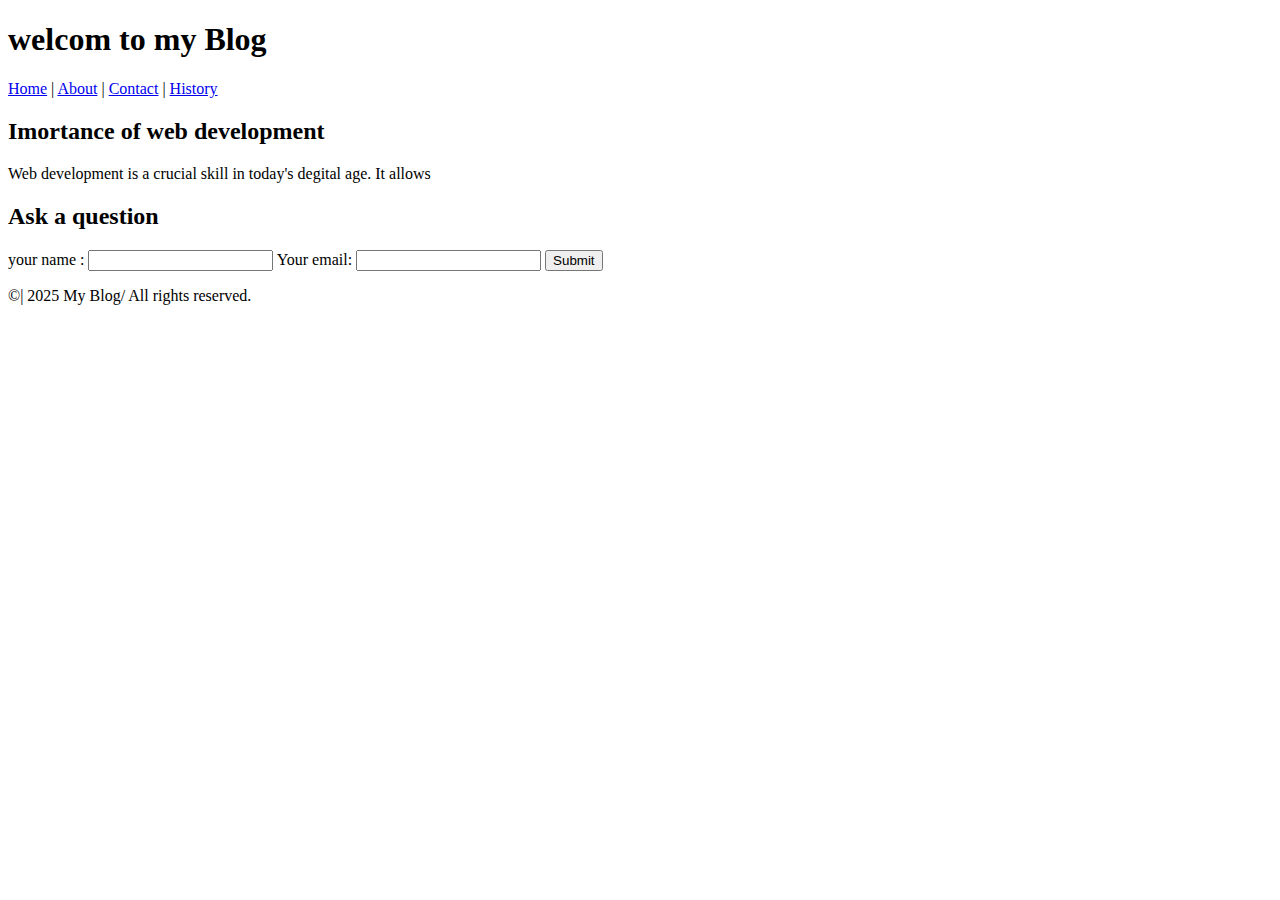
<file: blog.html>
<!DOCTYPE html>
<html lang="en">
<head>
    <meta charset="UTF-8">
    <meta name="viewport" content="width=device-width, initial-scale=1.0">
    <title>Document</title>
</head>
<body>
    <h1> welcom to my Blog </h1>
    <header>
        <title>my Blog</title>
    <nav>
    <!--THIS is comment -->
        <a href="/">Home</a> |
        <a href="/about">About</a> |
        <a href="/Contact">Contact</a> |
        <a href="/History">History</a>
    </nav>
</header>
    <main>
        <article id="article 1"> 
            <h2>
                Imortance of web development
            </h2>
            <p>
                Web development is a crucial skill in today's degital age. It allows 
            </p>
            </article>
        </section>
    </main>
    <form id="contact form">
        <h2>Ask a question</h2>
        <label for="name"></label>your name :</label>
        <input type="text" id="name" name="name" required>

        <label for="email">Your email:</label>
        <input type="email" id="email" name="email" required>

        <button>Submit</button>
          <footer>      <p>&copy| 2025 My Blog/ All rights reserved.</p> </footer>
</body>

</html>
</file>
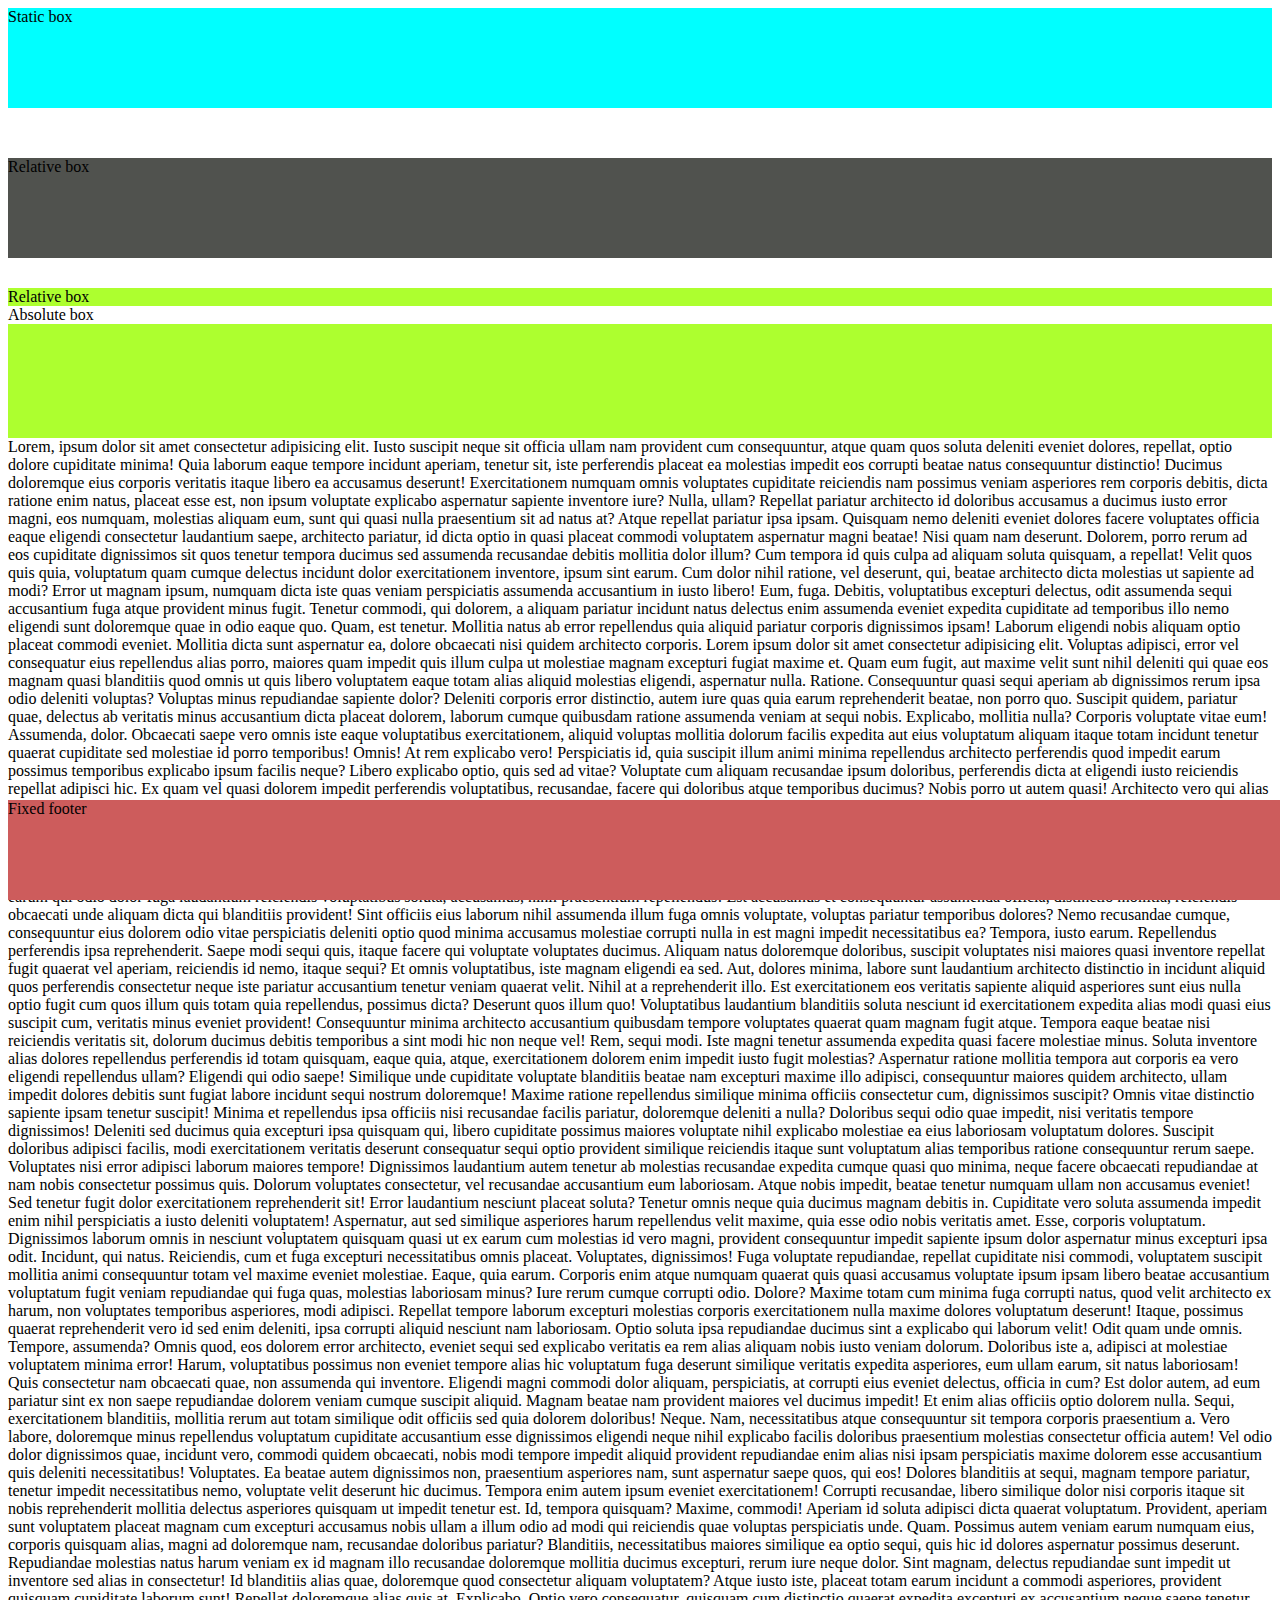
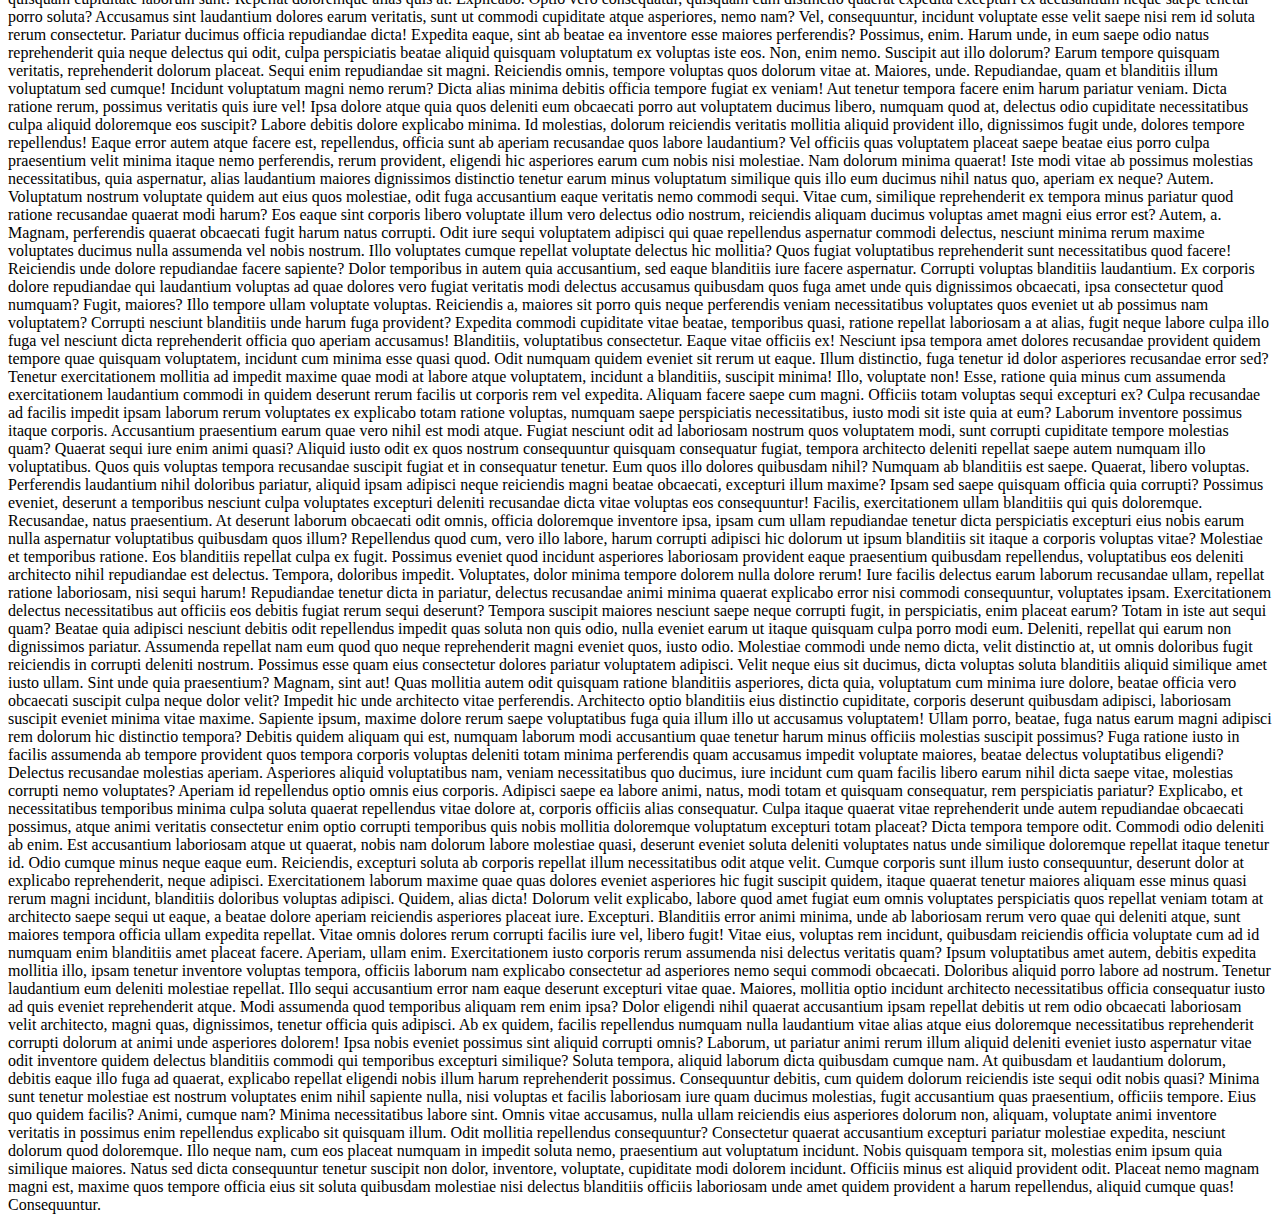
<file: demo_position.html>
<!DOCTYPE html>
    <html lang="en">
    <head>
        <link rel="stylesheet" href="/demo_positions.css">
        <meta charset="UTF-8">
        <meta name="viewport" content="width=device-width, initial-scale=1.0">
        <title>Positions</title>
    </head>
    <body>
        
        <div class="static" style="background-color:aqua">Static box</div>
        <div class="relative" style="background-color:rgb(80, 82, 78)">Relative box</div>
        <div class="relativee" style="background-color:greenyellow">Relative box
            <div id="absolute" style="background-color:white">Absolute box</div>
        </div>
        Lorem, ipsum dolor sit amet consectetur adipisicing elit. Iusto suscipit neque sit officia ullam nam provident cum consequuntur, atque quam quos soluta deleniti eveniet dolores, repellat, optio dolore cupiditate minima!
        Quia laborum eaque tempore incidunt aperiam, tenetur sit, iste perferendis placeat ea molestias impedit eos corrupti beatae natus consequuntur distinctio! Ducimus doloremque eius corporis veritatis itaque libero ea accusamus deserunt!
        Exercitationem numquam omnis voluptates cupiditate reiciendis nam possimus veniam asperiores rem corporis debitis, dicta ratione enim natus, placeat esse est, non ipsum voluptate explicabo aspernatur sapiente inventore iure? Nulla, ullam?
        Repellat pariatur architecto id doloribus accusamus a ducimus iusto error magni, eos numquam, molestias aliquam eum, sunt qui quasi nulla praesentium sit ad natus at? Atque repellat pariatur ipsa ipsam.
        Quisquam nemo deleniti eveniet dolores facere voluptates officia eaque eligendi consectetur laudantium saepe, architecto pariatur, id dicta optio in quasi placeat commodi voluptatem aspernatur magni beatae! Nisi quam nam deserunt.
        Dolorem, porro rerum ad eos cupiditate dignissimos sit quos tenetur tempora ducimus sed assumenda recusandae debitis mollitia dolor illum? Cum tempora id quis culpa ad aliquam soluta quisquam, a repellat!
        Velit quos quis quia, voluptatum quam cumque delectus incidunt dolor exercitationem inventore, ipsum sint earum. Cum dolor nihil ratione, vel deserunt, qui, beatae architecto dicta molestias ut sapiente ad modi?
        Error ut magnam ipsum, numquam dicta iste quas veniam perspiciatis assumenda accusantium in iusto libero! Eum, fuga. Debitis, voluptatibus excepturi delectus, odit assumenda sequi accusantium fuga atque provident minus fugit.
        Tenetur commodi, qui dolorem, a aliquam pariatur incidunt natus delectus enim assumenda eveniet expedita cupiditate ad temporibus illo nemo eligendi sunt doloremque quae in odio eaque quo. Quam, est tenetur.
        Mollitia natus ab error repellendus quia aliquid pariatur corporis dignissimos ipsam! Laborum eligendi nobis aliquam optio placeat commodi eveniet. Mollitia dicta sunt aspernatur ea, dolore obcaecati nisi quidem architecto corporis.
        Lorem ipsum dolor sit amet consectetur adipisicing elit. Voluptas adipisci, error vel consequatur eius repellendus alias porro, maiores quam impedit quis illum culpa ut molestiae magnam excepturi fugiat maxime et.
        Quam eum fugit, aut maxime velit sunt nihil deleniti qui quae eos magnam quasi blanditiis quod omnis ut quis libero voluptatem eaque totam alias aliquid molestias eligendi, aspernatur nulla. Ratione.
        Consequuntur quasi sequi aperiam ab dignissimos rerum ipsa odio deleniti voluptas? Voluptas minus repudiandae sapiente dolor? Deleniti corporis error distinctio, autem iure quas quia earum reprehenderit beatae, non porro quo.
        Suscipit quidem, pariatur quae, delectus ab veritatis minus accusantium dicta placeat dolorem, laborum cumque quibusdam ratione assumenda veniam at sequi nobis. Explicabo, mollitia nulla? Corporis voluptate vitae eum! Assumenda, dolor.
        Obcaecati saepe vero omnis iste eaque voluptatibus exercitationem, aliquid voluptas mollitia dolorum facilis expedita aut eius voluptatum aliquam itaque totam incidunt tenetur quaerat cupiditate sed molestiae id porro temporibus! Omnis!
        At rem explicabo vero! Perspiciatis id, quia suscipit illum animi minima repellendus architecto perferendis quod impedit earum possimus temporibus explicabo ipsum facilis neque? Libero explicabo optio, quis sed ad vitae?
        Voluptate cum aliquam recusandae ipsum doloribus, perferendis dicta at eligendi iusto reiciendis repellat adipisci hic. Ex quam vel quasi dolorem impedit perferendis voluptatibus, recusandae, facere qui doloribus atque temporibus ducimus?
        Nobis porro ut autem quasi! Architecto vero qui alias soluta esse nulla sint. Nobis, rerum. Temporibus quia molestias fugiat modi! Odio, tempore reprehenderit. Veniam incidunt, quaerat eius cum aliquam repellat!
        Iure quaerat a laborum amet tempore dolorum quae? Laborum quod beatae nostrum at, iste magni nulla soluta non adipisci ullam consequuntur ex. Praesentium quisquam nisi veritatis? Libero, reprehenderit voluptatum. Dolor?
        Enim fugiat qui, quam vel et alias sequi corporis. Officiis aut ab, praesentium sapiente eligendi, ea fugiat natus nemo impedit reiciendis, voluptatem sit. Rem excepturi nemo amet, voluptatem error dolorem.
        Similique consequuntur aspernatur pariatur non quam eum obcaecati tempore quos cum saepe necessitatibus harum quisquam blanditiis reprehenderit, earum veritatis cumque itaque facere voluptas accusantium sunt magni voluptatum. Tempora, facilis ipsa!
        Soluta ut commodi inventore, minus porro est molestiae quidem veniam. Quo est animi quas corrupti debitis possimus earum qui odio dolor fuga laudantium reiciendis voluptatibus soluta, accusamus, nihil praesentium repellendus!
        Est accusamus et consequuntur assumenda officia, distinctio mollitia, reiciendis obcaecati unde aliquam dicta qui blanditiis provident! Sint officiis eius laborum nihil assumenda illum fuga omnis voluptate, voluptas pariatur temporibus dolores?
        Nemo recusandae cumque, consequuntur eius dolorem odio vitae perspiciatis deleniti optio quod minima accusamus molestiae corrupti nulla in est magni impedit necessitatibus ea? Tempora, iusto earum. Repellendus perferendis ipsa reprehenderit.
        Saepe modi sequi quis, itaque facere qui voluptate voluptates ducimus. Aliquam natus doloremque doloribus, suscipit voluptates nisi maiores quasi inventore repellat fugit quaerat vel aperiam, reiciendis id nemo, itaque sequi?
        Et omnis voluptatibus, iste magnam eligendi ea sed. Aut, dolores minima, labore sunt laudantium architecto distinctio in incidunt aliquid quos perferendis consectetur neque iste pariatur accusantium tenetur veniam quaerat velit.
        Nihil at a reprehenderit illo. Est exercitationem eos veritatis sapiente aliquid asperiores sunt eius nulla optio fugit cum quos illum quis totam quia repellendus, possimus dicta? Deserunt quos illum quo!
        Voluptatibus laudantium blanditiis soluta nesciunt id exercitationem expedita alias modi quasi eius suscipit cum, veritatis minus eveniet provident! Consequuntur minima architecto accusantium quibusdam tempore voluptates quaerat quam magnam fugit atque.
        Tempora eaque beatae nisi reiciendis veritatis sit, dolorum ducimus debitis temporibus a sint modi hic non neque vel! Rem, sequi modi. Iste magni tenetur assumenda expedita quasi facere molestiae minus.
        Soluta inventore alias dolores repellendus perferendis id totam quisquam, eaque quia, atque, exercitationem dolorem enim impedit iusto fugit molestias? Aspernatur ratione mollitia tempora aut corporis ea vero eligendi repellendus ullam?
        Eligendi qui odio saepe! Similique unde cupiditate voluptate blanditiis beatae nam excepturi maxime illo adipisci, consequuntur maiores quidem architecto, ullam impedit dolores debitis sunt fugiat labore incidunt sequi nostrum doloremque!
        Maxime ratione repellendus similique minima officiis consectetur cum, dignissimos suscipit? Omnis vitae distinctio sapiente ipsam tenetur suscipit! Minima et repellendus ipsa officiis nisi recusandae facilis pariatur, doloremque deleniti a nulla?
        Doloribus sequi odio quae impedit, nisi veritatis tempore dignissimos! Deleniti sed ducimus quia excepturi ipsa quisquam qui, libero cupiditate possimus maiores voluptate nihil explicabo molestiae ea eius laboriosam voluptatum dolores.
        Suscipit doloribus adipisci facilis, modi exercitationem veritatis deserunt consequatur sequi optio provident similique reiciendis itaque sunt voluptatum alias temporibus ratione consequuntur rerum saepe. Voluptates nisi error adipisci laborum maiores tempore!
        Dignissimos laudantium autem tenetur ab molestias recusandae expedita cumque quasi quo minima, neque facere obcaecati repudiandae at nam nobis consectetur possimus quis. Dolorum voluptates consectetur, vel recusandae accusantium eum laboriosam.
        Atque nobis impedit, beatae tenetur numquam ullam non accusamus eveniet! Sed tenetur fugit dolor exercitationem reprehenderit sit! Error laudantium nesciunt placeat soluta? Tenetur omnis neque quia ducimus magnam debitis in.
        Cupiditate vero soluta assumenda impedit enim nihil perspiciatis a iusto deleniti voluptatem! Aspernatur, aut sed similique asperiores harum repellendus velit maxime, quia esse odio nobis veritatis amet. Esse, corporis voluptatum.
        Dignissimos laborum omnis in nesciunt voluptatem quisquam quasi ut ex earum cum molestias id vero magni, provident consequuntur impedit sapiente ipsum dolor aspernatur minus excepturi ipsa odit. Incidunt, qui natus.
        Reiciendis, cum et fuga excepturi necessitatibus omnis placeat. Voluptates, dignissimos! Fuga voluptate repudiandae, repellat cupiditate nisi commodi, voluptatem suscipit mollitia animi consequuntur totam vel maxime eveniet molestiae. Eaque, quia earum.
        Corporis enim atque numquam quaerat quis quasi accusamus voluptate ipsum ipsam libero beatae accusantium voluptatum fugit veniam repudiandae qui fuga quas, molestias laboriosam minus? Iure rerum cumque corrupti odio. Dolore?
        Maxime totam cum minima fuga corrupti natus, quod velit architecto ex harum, non voluptates temporibus asperiores, modi adipisci. Repellat tempore laborum excepturi molestias corporis exercitationem nulla maxime dolores voluptatum deserunt!
        Itaque, possimus quaerat reprehenderit vero id sed enim deleniti, ipsa corrupti aliquid nesciunt nam laboriosam. Optio soluta ipsa repudiandae ducimus sint a explicabo qui laborum velit! Odit quam unde omnis.
        Tempore, assumenda? Omnis quod, eos dolorem error architecto, eveniet sequi sed explicabo veritatis ea rem alias aliquam nobis iusto veniam dolorum. Doloribus iste a, adipisci at molestiae voluptatem minima error!
        Harum, voluptatibus possimus non eveniet tempore alias hic voluptatum fuga deserunt similique veritatis expedita asperiores, eum ullam earum, sit natus laboriosam! Quis consectetur nam obcaecati quae, non assumenda qui inventore.
        Eligendi magni commodi dolor aliquam, perspiciatis, at corrupti eius eveniet delectus, officia in cum? Est dolor autem, ad eum pariatur sint ex non saepe repudiandae dolorem veniam cumque suscipit aliquid.
        Magnam beatae nam provident maiores vel ducimus impedit! Et enim alias officiis optio dolorem nulla. Sequi, exercitationem blanditiis, mollitia rerum aut totam similique odit officiis sed quia dolorem doloribus! Neque.
        Nam, necessitatibus atque consequuntur sit tempora corporis praesentium a. Vero labore, doloremque minus repellendus voluptatum cupiditate accusantium esse dignissimos eligendi neque nihil explicabo facilis doloribus praesentium molestias consectetur officia autem!
        Vel odio dolor dignissimos quae, incidunt vero, commodi quidem obcaecati, nobis modi tempore impedit aliquid provident repudiandae enim alias nisi ipsam perspiciatis maxime dolorem esse accusantium quis deleniti necessitatibus! Voluptates.
        Ea beatae autem dignissimos non, praesentium asperiores nam, sunt aspernatur saepe quos, qui eos! Dolores blanditiis at sequi, magnam tempore pariatur, tenetur impedit necessitatibus nemo, voluptate velit deserunt hic ducimus.
        Tempora enim autem ipsum eveniet exercitationem! Corrupti recusandae, libero similique dolor nisi corporis itaque sit nobis reprehenderit mollitia delectus asperiores quisquam ut impedit tenetur est. Id, tempora quisquam? Maxime, commodi!
        Aperiam id soluta adipisci dicta quaerat voluptatum. Provident, aperiam sunt voluptatem placeat magnam cum excepturi accusamus nobis ullam a illum odio ad modi qui reiciendis quae voluptas perspiciatis unde. Quam.
        Possimus autem veniam earum numquam eius, corporis quisquam alias, magni ad doloremque nam, recusandae doloribus pariatur? Blanditiis, necessitatibus maiores similique ea optio sequi, quis hic id dolores aspernatur possimus deserunt.
        Repudiandae molestias natus harum veniam ex id magnam illo recusandae doloremque mollitia ducimus excepturi, rerum iure neque dolor. Sint magnam, delectus repudiandae sunt impedit ut inventore sed alias in consectetur!
        Id blanditiis alias quae, doloremque quod consectetur aliquam voluptatem? Atque iusto iste, placeat totam earum incidunt a commodi asperiores, provident quisquam cupiditate laborum sunt! Repellat doloremque alias quis at. Explicabo.
        Optio vero consequatur, quisquam cum distinctio quaerat expedita excepturi ex accusantium neque saepe tenetur porro soluta? Accusamus sint laudantium dolores earum veritatis, sunt ut commodi cupiditate atque asperiores, nemo nam?
        Vel, consequuntur, incidunt voluptate esse velit saepe nisi rem id soluta rerum consectetur. Pariatur ducimus officia repudiandae dicta! Expedita eaque, sint ab beatae ea inventore esse maiores perferendis? Possimus, enim.
        Harum unde, in eum saepe odio natus reprehenderit quia neque delectus qui odit, culpa perspiciatis beatae aliquid quisquam voluptatum ex voluptas iste eos. Non, enim nemo. Suscipit aut illo dolorum?
        Earum tempore quisquam veritatis, reprehenderit dolorum placeat. Sequi enim repudiandae sit magni. Reiciendis omnis, tempore voluptas quos dolorum vitae at. Maiores, unde. Repudiandae, quam et blanditiis illum voluptatum sed cumque!
        Incidunt voluptatum magni nemo rerum? Dicta alias minima debitis officia tempore fugiat ex veniam! Aut tenetur tempora facere enim harum pariatur veniam. Dicta ratione rerum, possimus veritatis quis iure vel!
        Ipsa dolore atque quia quos deleniti eum obcaecati porro aut voluptatem ducimus libero, numquam quod at, delectus odio cupiditate necessitatibus culpa aliquid doloremque eos suscipit? Labore debitis dolore explicabo minima.
        Id molestias, dolorum reiciendis veritatis mollitia aliquid provident illo, dignissimos fugit unde, dolores tempore repellendus! Eaque error autem atque facere est, repellendus, officia sunt ab aperiam recusandae quos labore laudantium?
        Vel officiis quas voluptatem placeat saepe beatae eius porro culpa praesentium velit minima itaque nemo perferendis, rerum provident, eligendi hic asperiores earum cum nobis nisi molestiae. Nam dolorum minima quaerat!
        Iste modi vitae ab possimus molestias necessitatibus, quia aspernatur, alias laudantium maiores dignissimos distinctio tenetur earum minus voluptatum similique quis illo eum ducimus nihil natus quo, aperiam ex neque? Autem.
        Voluptatum nostrum voluptate quidem aut eius quos molestiae, odit fuga accusantium eaque veritatis nemo commodi sequi. Vitae cum, similique reprehenderit ex tempora minus pariatur quod ratione recusandae quaerat modi harum?
        Eos eaque sint corporis libero voluptate illum vero delectus odio nostrum, reiciendis aliquam ducimus voluptas amet magni eius error est? Autem, a. Magnam, perferendis quaerat obcaecati fugit harum natus corrupti.
        Odit iure sequi voluptatem adipisci qui quae repellendus aspernatur commodi delectus, nesciunt minima rerum maxime voluptates ducimus nulla assumenda vel nobis nostrum. Illo voluptates cumque repellat voluptate delectus hic mollitia?
        Quos fugiat voluptatibus reprehenderit sunt necessitatibus quod facere! Reiciendis unde dolore repudiandae facere sapiente? Dolor temporibus in autem quia accusantium, sed eaque blanditiis iure facere aspernatur. Corrupti voluptas blanditiis laudantium.
        Ex corporis dolore repudiandae qui laudantium voluptas ad quae dolores vero fugiat veritatis modi delectus accusamus quibusdam quos fuga amet unde quis dignissimos obcaecati, ipsa consectetur quod numquam? Fugit, maiores?
        Illo tempore ullam voluptate voluptas. Reiciendis a, maiores sit porro quis neque perferendis veniam necessitatibus voluptates quos eveniet ut ab possimus nam voluptatem? Corrupti nesciunt blanditiis unde harum fuga provident?
        Expedita commodi cupiditate vitae beatae, temporibus quasi, ratione repellat laboriosam a at alias, fugit neque labore culpa illo fuga vel nesciunt dicta reprehenderit officia quo aperiam accusamus! Blanditiis, voluptatibus consectetur.
        Eaque vitae officiis ex! Nesciunt ipsa tempora amet dolores recusandae provident quidem tempore quae quisquam voluptatem, incidunt cum minima esse quasi quod. Odit numquam quidem eveniet sit rerum ut eaque.
        Illum distinctio, fuga tenetur id dolor asperiores recusandae error sed? Tenetur exercitationem mollitia ad impedit maxime quae modi at labore atque voluptatem, incidunt a blanditiis, suscipit minima! Illo, voluptate non!
        Esse, ratione quia minus cum assumenda exercitationem laudantium commodi in quidem deserunt rerum facilis ut corporis rem vel expedita. Aliquam facere saepe cum magni. Officiis totam voluptas sequi excepturi ex?
        Culpa recusandae ad facilis impedit ipsam laborum rerum voluptates ex explicabo totam ratione voluptas, numquam saepe perspiciatis necessitatibus, iusto modi sit iste quia at eum? Laborum inventore possimus itaque corporis.
        Accusantium praesentium earum quae vero nihil est modi atque. Fugiat nesciunt odit ad laboriosam nostrum quos voluptatem modi, sunt corrupti cupiditate tempore molestias quam? Quaerat sequi iure enim animi quasi?
        Aliquid iusto odit ex quos nostrum consequuntur quisquam consequatur fugiat, tempora architecto deleniti repellat saepe autem numquam illo voluptatibus. Quos quis voluptas tempora recusandae suscipit fugiat et in consequatur tenetur.
        Eum quos illo dolores quibusdam nihil? Numquam ab blanditiis est saepe. Quaerat, libero voluptas. Perferendis laudantium nihil doloribus pariatur, aliquid ipsam adipisci neque reiciendis magni beatae obcaecati, excepturi illum maxime?
        Ipsam sed saepe quisquam officia quia corrupti? Possimus eveniet, deserunt a temporibus nesciunt culpa voluptates excepturi deleniti recusandae dicta vitae voluptas eos consequuntur! Facilis, exercitationem ullam blanditiis qui quis doloremque.
        Recusandae, natus praesentium. At deserunt laborum obcaecati odit omnis, officia doloremque inventore ipsa, ipsam cum ullam repudiandae tenetur dicta perspiciatis excepturi eius nobis earum nulla aspernatur voluptatibus quibusdam quos illum?
        Repellendus quod cum, vero illo labore, harum corrupti adipisci hic dolorum ut ipsum blanditiis sit itaque a corporis voluptas vitae? Molestiae et temporibus ratione. Eos blanditiis repellat culpa ex fugit.
        Possimus eveniet quod incidunt asperiores laboriosam provident eaque praesentium quibusdam repellendus, voluptatibus eos deleniti architecto nihil repudiandae est delectus. Tempora, doloribus impedit. Voluptates, dolor minima tempore dolorem nulla dolore rerum!
        Iure facilis delectus earum laborum recusandae ullam, repellat ratione laboriosam, nisi sequi harum! Repudiandae tenetur dicta in pariatur, delectus recusandae animi minima quaerat explicabo error nisi commodi consequuntur, voluptates ipsam.
        Exercitationem delectus necessitatibus aut officiis eos debitis fugiat rerum sequi deserunt? Tempora suscipit maiores nesciunt saepe neque corrupti fugit, in perspiciatis, enim placeat earum? Totam in iste aut sequi quam?
        Beatae quia adipisci nesciunt debitis odit repellendus impedit quas soluta non quis odio, nulla eveniet earum ut itaque quisquam culpa porro modi eum. Deleniti, repellat qui earum non dignissimos pariatur.
        Assumenda repellat nam eum quod quo neque reprehenderit magni eveniet quos, iusto odio. Molestiae commodi unde nemo dicta, velit distinctio at, ut omnis doloribus fugit reiciendis in corrupti deleniti nostrum.
        Possimus esse quam eius consectetur dolores pariatur voluptatem adipisci. Velit neque eius sit ducimus, dicta voluptas soluta blanditiis aliquid similique amet iusto ullam. Sint unde quia praesentium? Magnam, sint aut!
        Quas mollitia autem odit quisquam ratione blanditiis asperiores, dicta quia, voluptatum cum minima iure dolore, beatae officia vero obcaecati suscipit culpa neque dolor velit? Impedit hic unde architecto vitae perferendis.
        Architecto optio blanditiis eius distinctio cupiditate, corporis deserunt quibusdam adipisci, laboriosam suscipit eveniet minima vitae maxime. Sapiente ipsum, maxime dolore rerum saepe voluptatibus fuga quia illum illo ut accusamus voluptatem!
        Ullam porro, beatae, fuga natus earum magni adipisci rem dolorum hic distinctio tempora? Debitis quidem aliquam qui est, numquam laborum modi accusantium quae tenetur harum minus officiis molestias suscipit possimus?
        Fuga ratione iusto in facilis assumenda ab tempore provident quos tempora corporis voluptas deleniti totam minima perferendis quam accusamus impedit voluptate maiores, beatae delectus voluptatibus eligendi? Delectus recusandae molestias aperiam.
        Asperiores aliquid voluptatibus nam, veniam necessitatibus quo ducimus, iure incidunt cum quam facilis libero earum nihil dicta saepe vitae, molestias corrupti nemo voluptates? Aperiam id repellendus optio omnis eius corporis.
        Adipisci saepe ea labore animi, natus, modi totam et quisquam consequatur, rem perspiciatis pariatur? Explicabo, et necessitatibus temporibus minima culpa soluta quaerat repellendus vitae dolore at, corporis officiis alias consequatur.
        Culpa itaque quaerat vitae reprehenderit unde autem repudiandae obcaecati possimus, atque animi veritatis consectetur enim optio corrupti temporibus quis nobis mollitia doloremque voluptatum excepturi totam placeat? Dicta tempora tempore odit.
        Commodi odio deleniti ab enim. Est accusantium laboriosam atque ut quaerat, nobis nam dolorum labore molestiae quasi, deserunt eveniet soluta deleniti voluptates natus unde similique doloremque repellat itaque tenetur id.
        Odio cumque minus neque eaque eum. Reiciendis, excepturi soluta ab corporis repellat illum necessitatibus odit atque velit. Cumque corporis sunt illum iusto consequuntur, deserunt dolor at explicabo reprehenderit, neque adipisci.
        Exercitationem laborum maxime quae quas dolores eveniet asperiores hic fugit suscipit quidem, itaque quaerat tenetur maiores aliquam esse minus quasi rerum magni incidunt, blanditiis doloribus voluptas adipisci. Quidem, alias dicta!
        Dolorum velit explicabo, labore quod amet fugiat eum omnis voluptates perspiciatis quos repellat veniam totam at architecto saepe sequi ut eaque, a beatae dolore aperiam reiciendis asperiores placeat iure. Excepturi.
        Blanditiis error animi minima, unde ab laboriosam rerum vero quae qui deleniti atque, sunt maiores tempora officia ullam expedita repellat. Vitae omnis dolores rerum corrupti facilis iure vel, libero fugit!
        Vitae eius, voluptas rem incidunt, quibusdam reiciendis officia voluptate cum ad id numquam enim blanditiis amet placeat facere. Aperiam, ullam enim. Exercitationem iusto corporis rerum assumenda nisi delectus veritatis quam?
        Ipsum voluptatibus amet autem, debitis expedita mollitia illo, ipsam tenetur inventore voluptas tempora, officiis laborum nam explicabo consectetur ad asperiores nemo sequi commodi obcaecati. Doloribus aliquid porro labore ad nostrum.
        Tenetur laudantium eum deleniti molestiae repellat. Illo sequi accusantium error nam eaque deserunt excepturi vitae quae. Maiores, mollitia optio incidunt architecto necessitatibus officia consequatur iusto ad quis eveniet reprehenderit atque.
        Modi assumenda quod temporibus aliquam rem enim ipsa? Dolor eligendi nihil quaerat accusantium ipsam repellat debitis ut rem odio obcaecati laboriosam velit architecto, magni quas, dignissimos, tenetur officia quis adipisci.
        Ab ex quidem, facilis repellendus numquam nulla laudantium vitae alias atque eius doloremque necessitatibus reprehenderit corrupti dolorum at animi unde asperiores dolorem! Ipsa nobis eveniet possimus sint aliquid corrupti omnis?
        Laborum, ut pariatur animi rerum illum aliquid deleniti eveniet iusto aspernatur vitae odit inventore quidem delectus blanditiis commodi qui temporibus excepturi similique? Soluta tempora, aliquid laborum dicta quibusdam cumque nam.
        At quibusdam et laudantium dolorum, debitis eaque illo fuga ad quaerat, explicabo repellat eligendi nobis illum harum reprehenderit possimus. Consequuntur debitis, cum quidem dolorum reiciendis iste sequi odit nobis quasi?
        Minima sunt tenetur molestiae est nostrum voluptates enim nihil sapiente nulla, nisi voluptas et facilis laboriosam iure quam ducimus molestias, fugit accusantium quas praesentium, officiis tempore. Eius quo quidem facilis?
        Animi, cumque nam? Minima necessitatibus labore sint. Omnis vitae accusamus, nulla ullam reiciendis eius asperiores dolorum non, aliquam, voluptate animi inventore veritatis in possimus enim repellendus explicabo sit quisquam illum.
        Odit mollitia repellendus consequuntur? Consectetur quaerat accusantium excepturi pariatur molestiae expedita, nesciunt dolorum quod doloremque. Illo neque nam, cum eos placeat numquam in impedit soluta nemo, praesentium aut voluptatum incidunt.
        Nobis quisquam tempora sit, molestias enim ipsum quia similique maiores. Natus sed dicta consequuntur tenetur suscipit non dolor, inventore, voluptate, cupiditate modi dolorem incidunt. Officiis minus est aliquid provident odit.
        Placeat nemo magnam magni est, maxime quos tempore officia eius sit soluta quibusdam molestiae nisi delectus blanditiis officiis laboriosam unde amet quidem provident a harum repellendus, aliquid cumque quas! Consequuntur.
        <div class="fixed" style="background-color:indianred">Fixed footer</div>
    </body>
    </html>
</file>
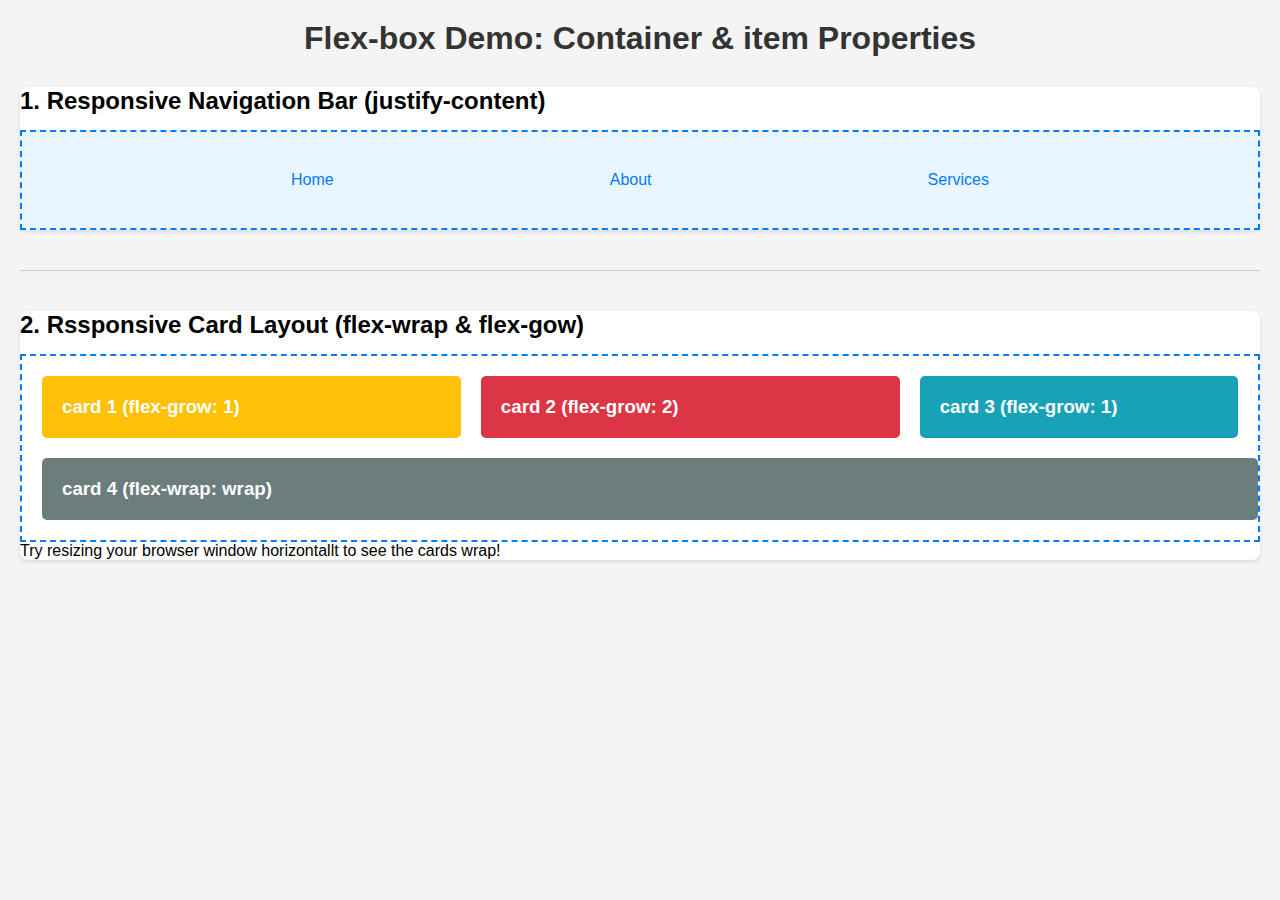
<file: flex_cards.html>
<!DOCTYPE html>
<html lang="en">
<head>
    <link rel="stylesheet" href="flex_card.css">
    <meta charset="UTF-8">
    <meta name="viewport" content="width=device-width, initial-scale=1.0">
    <title>Flex</title>
</head>
<body>
    <header>
        <h1>Flex-box Demo: Container & item Properties</h1></header>
        <main>
            <section class="demo-section">
                <h2>1. Responsive Navigation Bar (justify-content)</h2>
            <nav class="flex-container nav-bar">
                 <a href="#">Home</a>
                 <a href="https://www.google.com">About</a>
                 <a href="#">Services</a>
                 <!--<a href="#">Contact</a>-->
        </nav>
        </section>

        <hr>

        <section class="demo-section">
            <h2>2. Rssponsive Card Layout (flex-wrap & flex-gow)</h2>
            <div class="flex-container card-wrapper">
                <div class="flex-item card card-1"><h3>card 1 (flex-grow: 1)</h3></div>
                <div class="flex-item card card-2"><h3>card 2 (flex-grow: 2)</h3></div>
                <div class="flex-item card card-3"><h3>card 3 (flex-grow: 1)</h3></div>
                <div class="flex-item card card-4"><h3>card 4 (flex-wrap: wrap)</h3></div>
            </div>
            <p class="risize-note">Try resizing your browser window horizontallt to see the cards wrap!</p>

        </section>
        </main>
</body>
</html>
</file>
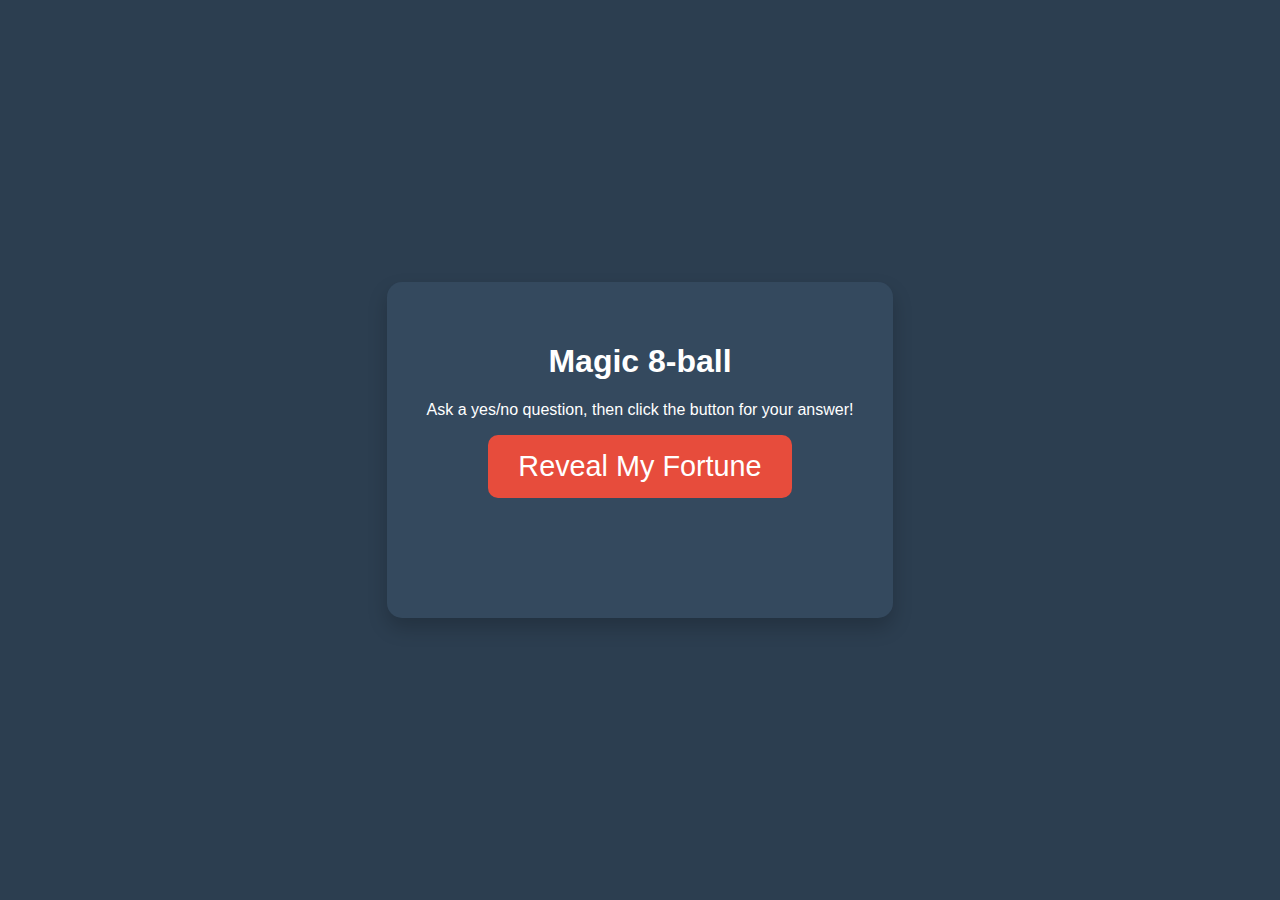
<file: game.html>
<!DOCTYPE html>
<html lang="en">
<head>
    <meta charset="UTF-8">
    <meta name="viewport" content="width=device-width, initial-scale=1.0">
    <title>Magic 8-ball</title>
    <style>
        /* basics CSS to make it look nice */
        body{
            font-family:Arial,sans-serif;
            background-color:#2c3e50;
            color:white;
            display:flex;
            justify-content:center;
            align-items: center;
            height:100vh;
            text-align:center;
            margin:0;
        }
        .container{
            background-color: #34495e;
            padding:40px;
             border-radius: 15px;
             box-shadow:0 10px 20px rgb(0,0,0,0.2);
        }
        .h1{
            font-size:2.5em;
            margin-bottom:20px;
        }
        button{
            background-color: #e74c3c;
            color:white;
            border:none;
            padding:15px 30px;
            font-size:1.8em;
            border-radius: 10px;
            cursor:pointer;
            transition: background-color o.3s;
        }
        button:hover{
            background-color:#c0392b;
        }
        #answer{
            margin-top:30px;
            font-size: 1.8em;
            font-weight: bold;
            min-height: 50px;
        }
    </style>
</head>
<body>
    <div class="container">
        <h1>Magic 8-ball</h1>
        <p>Ask a yes/no question, then click the button for your answer!</p>
        <button id="get-answer-btn">Reveal My Fortune</button>
        <div id="answer"></div>
    </div>

    <script>
        // Javascript Logic  

        //1. Create an array of possible answers for the 8-ball.
        const answers=[
            "you are about to become rich.",
            "you will die today.",
            "your will meet your partner.",
            "your parents are going.",
            "you may rely on it.",
            "As I see it, Yes.",
            "most likely.",
            "Outlook good",
            "yes",
            "signs point to yes.",
            "Reply hazy, try again.",
            "Ask again late.",
            "Better not tell you now",
            "don't count on it.",
            "My reply is no.",
            "My sources say no.",
            "outlook ont so good.",
            "very doubtful."
        ];

        //2.Select the important html elents we need to work with.
        const getAnswerButton=document.querySelector("#get-answer-btn");
        const answerDisplay= document.querySelector("#answer");

        function showRandomAnswer(){
            const randomIndex = Math.floor(Math.random() * answers.length);

            const randomAnswer= answers[randomIndex];

            answerDisplay.textContent=randomAnswer;
        }


        getAnswerButton.addEventListener("click", showRandomAnswer);

    </script>
</body>
</html>
</file>
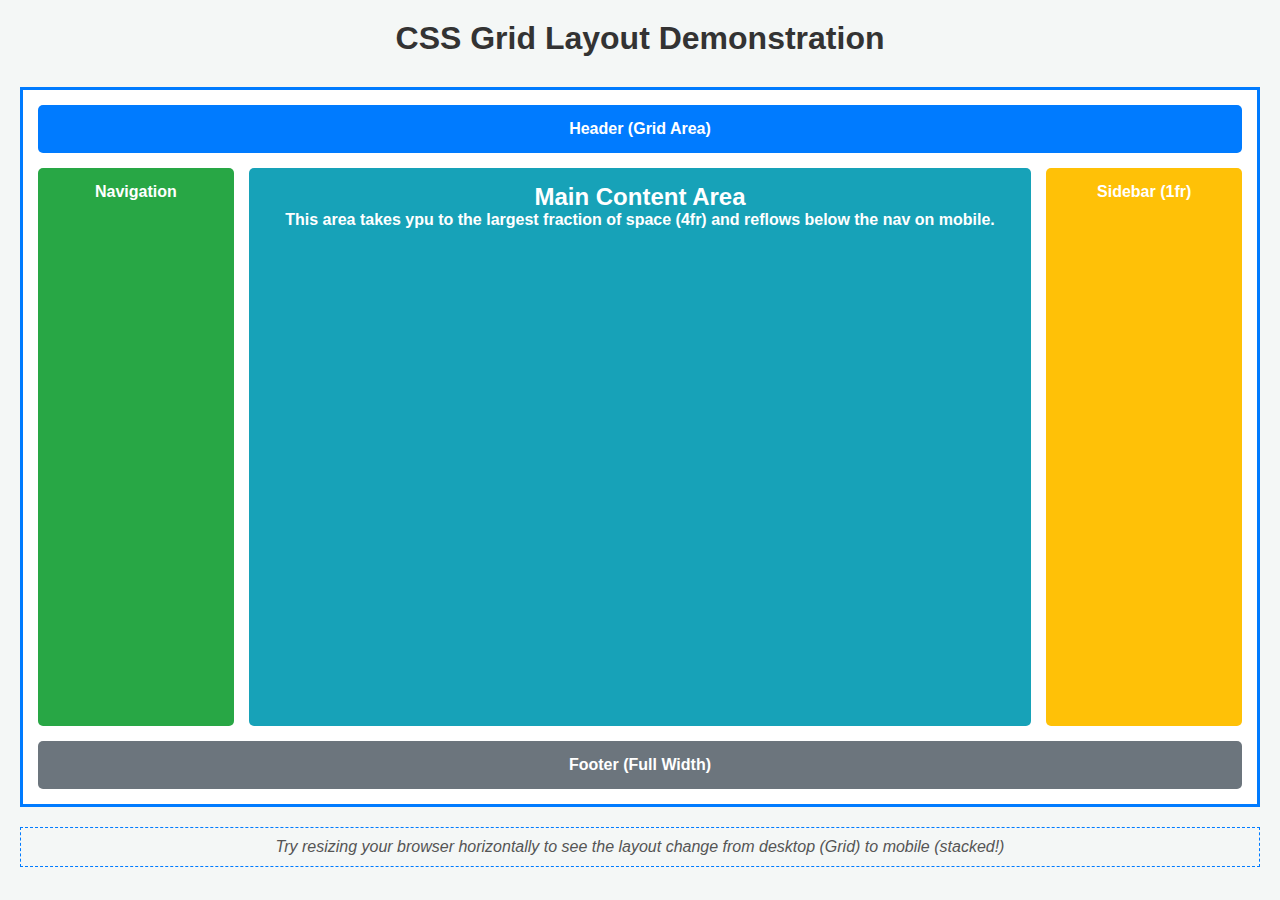
<file: Grid_demo.html>
<!DOCTYPE html>
<html lang="en">
<head>
    <link rel="stylesheet" href="Grid_demo.css">
    <meta charset="UTF-8">
    <meta name="viewport" content="width=device-width, initial-scale=1.0">
    <title>Grid box</title>
</head>
<body>
    <header>
        <h1>CSS Grid Layout Demonstration</h1>
    </header>
    <main class="grid-container">
        <div class="grid-item header-area">Header (Grid Area)</div>
        <nav class="grid-item nav-area">Navigation</nav>
        <section class="grid-item main-area">
            <h2>Main Content Area</h2>
            <p>This area takes ypu to the largest fraction of space (4fr) and reflows below the nav on mobile.</p>
        </section>
        <aside class="grid-item sidebar-area">Sidebar (1fr)</aside>
        <footer class="grid-item footer-area">Footer (Full Width)</footer>
    </main>
    <p class="resize-note">Try resizing your browser horizontally to see the layout change from desktop (Grid) to mobile (stacked!)</p>
</body>
</html>
</file>
<file: demo_positions.css>
* {
    box-sizing: border-box;
}
.static{
    position: static;
    width:100%;
    height: 100px;
}
.relative{
    position: relative;
    width:100%;
    height: 100px;
    margin-top:50px;

}
.relativee{
   position: relative;
   width:100%;
   height:150px; 
   margin-top:30px;
}
.absoulte{
    position: absolute;
    width: 100%;
    height: 400px;
    right: 0;
    top: 0;
}
.fixed{
    position:fixed;
    bottom:0;
    width:100%;
    height:100px;

}
</file>
<file: Grid_demo.css>
* {
    box-sizing: border-box;
    margin:0;
    padding:0;
    font-family:Arial, sans-serif;
}
    body{
        background-color: #f4f7f6;
        padding:20px;
    }
    h1{
        text-align: center;
        margin-bottom:30px;
        color:#333;
    }
    .resize-note{
        margin-top:20px;
        padding:10px;
        border:1px dashed #007bff;
        font-style:italic;
        color:#555;
        text-align:center;
    }
    /* Grid container setup (Destip.Default view) ----*/

    .grid-container{
        /*1. Requires acitvates css grid layout */
        display:grid;

        border:3px solid #007bff;
        gap:15px; /*Spacing berween grid items */
        padding:15px;
        background-color:white;
        min-height: 80vh;
    }
    /*2. Defining columns and Rows using 'fr' (Fractional unit) */
    .grid-container{
        /* creates 3 columns: a small 1fr nav, alarge 4fr content area, and a 1fr sidebar */
        grid-template-columns: 1fr 4fr 1fr;

        /* Defines the rows for the layout */
        grid-template-rows:auto 1fr auto;
        /* 2. Defining named template areas visually */
        grid-template-areas:
        "header-area header-area header-area"
        "nav-area    main-area   sidebar-area"
        "footer-area footer-area footer-area";
    }

    /* ---Grid Items Placement---*/
    .grid-item{
        padding:15px;
        text-align:center;
        border-radius:5px;
        font-weight:bold;
        background-color: #333;
        color:white;
    }
    /* Assigning items to their named areas */
    .header-area{
        grid-area:header-area;
        background-color: #007bff;
    }
    .nav-area {
        grid-area:nav-area;
        background-color:#28a745;
    }
    .main-area{
        grid-area:main-area;
        background-color: #17a2b8;
    }
    .sidebar-area{
        grid-area:sidebar-area;
        background-color:#ffc107;
    }
    .footer-area{
        grid-area:footer-area;
        background-color:#6c757d;
    }

    /*---Media Query for Responsiveness (Mobile View) --- */
    /*changes the layout when the viewport is 768px wide or smaller */
    @media (max-width:768px){

        /* 4. overriding the layout within the Media Querry */
        .grid-container{
            /* Redifines to a single colum */
            grid-template-columns:1fr;

            /* Rddefiner the named areas to stack vertically */
            grid-template-areas:
                "header-area"
                "nav-area"
                "sidebar-area"
                "main-area"
                "footer-area";

        }
        .grid-item{
            /* Adjusts padding for smaller screens */
            padding:10px;
        }
    }
</file>
<file: flex_card.css>
/*General Reset and Styling */
*{
    box-sizing: border-box;
    margin:0;
    padding:0;
    font-family:Arial, sans-serif;
}
body{
    background: #f4f4f4;
    padding:20px;
}
h1{
    text-align: center;
    margin-bottom:30px;
    color:#333;
}
hr{
    margin:40px 0;
    border:0;
    border-top:1px solid #ccc;
}
.demo-section{
    background-color: white;
    padding:2opx;
    border-radius:8px;
    box-shadow: 0 2px 4px rgba(0, 0, 0, 0.1);
}
.resize-note{
    margin-top:20px;
    font-style:italic;
    color:#555;
    text-align:center;
}
/*--flex Container Setup--*/

.flex-container{
    /*Required: This turns on Flexbox forcontainer */
    display:flex;
    border:2px dashed #007bff;
    padding:10px;
    min-height:100px;
    margin-top:15px;
}

/*--- Demo 1 Navigation Bar--- */

.nav-bar{
    /* Sets the Main Axis direction */
    flex-direction:row;

    /* distributes space between the items along the Main Axis */
    justify-content:space-evenly;

    /* centers items vertically along ythe cross Axis */
    align-items:center;
    background-color:#e9f5ff;

}
.nav-bar a{
    text-decoration: NONE;
    COLOR:#007BFF;
    padding:8px 15px;
    border:2px solid transparent;
    transition: background-color 0.3s;
}

/*-- Demo 2: Card Layout--- */

.card-wrapper{
    /* Reqired: Allows items to break onto a new line */
    flex-wrap:wrap;

    /* Alig;n items to the tio of the container when wrapped */
    align-items:flex-start;

}
.flex-item{
    background-color: #28a745;
    color:white;
    padding:20px;
    margin:10px;
    text-align:cente;
    border-radius:5px;
    min-width:150px;
}
.card-1{
    flex-grow: 2;
    background-color:#ffc107;

}
.card-2{
    flex-grow:2;
    background-color: #dc3545;

}
.card-3{
    flex-grow:1;
    background-color: #17a2b8;
}
.card-4{
    background-color:#6c7d7d;
    flex:0 0 100%  /*         shorthand: dont't grow (0), don't shrink (0), Base Size is 100% */
    
}
.nav-bar a:hover{
    background-color: #ffc107;
    color:white;
}
</file>
